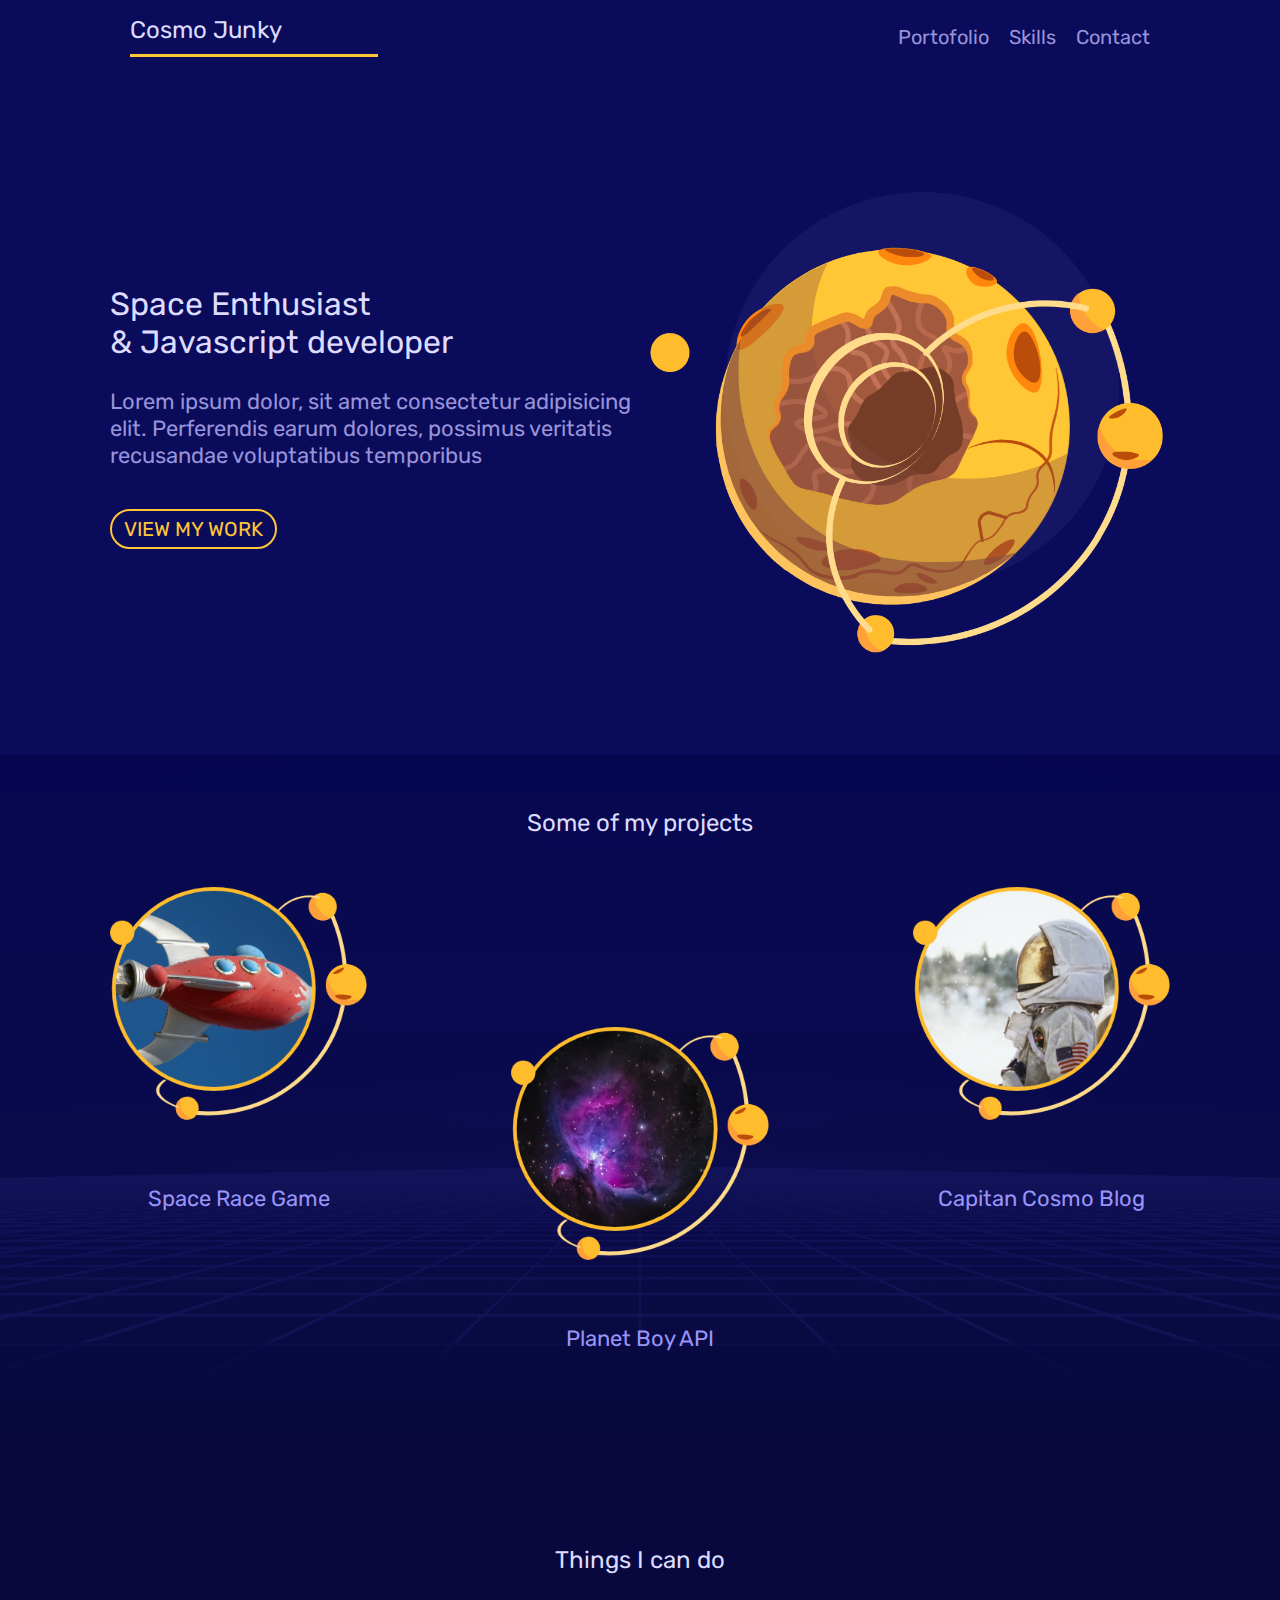
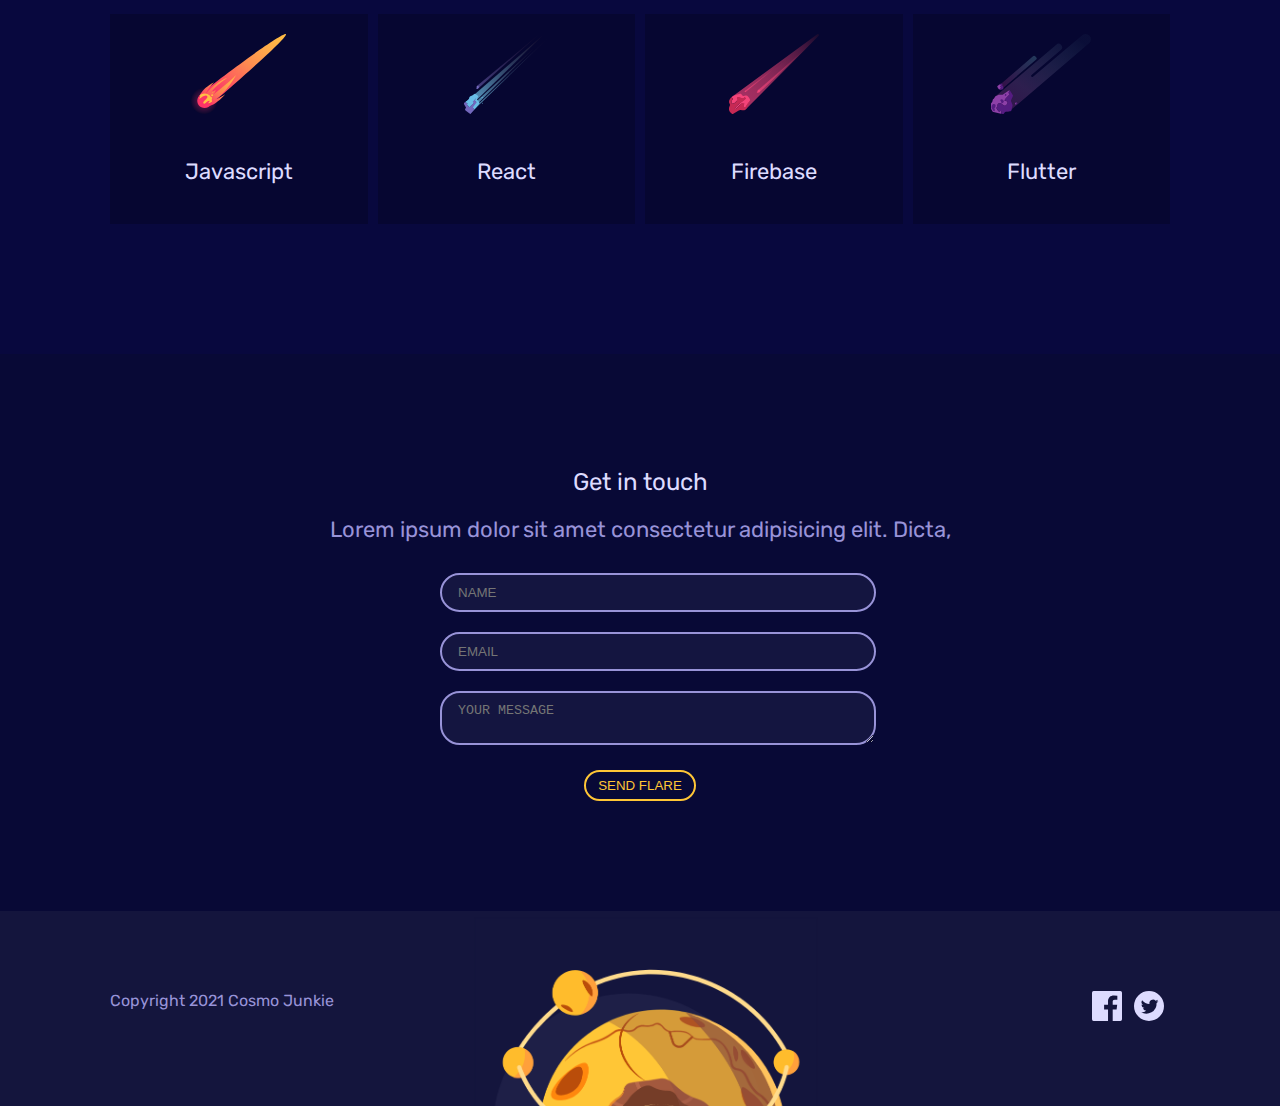
<file: mobile-first/index.html>
<!DOCTYPE html>
<html lang="en">
  <head>
    <meta charset="UTF-8" />
    <meta http-equiv="X-UA-Compatible" content="IE=edge" />
    <meta name="viewport" content="width=device-width, initial-scale=1.0" />
    <link rel="stylesheet" href="styles.css" />
    <title>Cosmo Junky</title>
  </head>
  <body>
    <nav class="site-nav grid">
      <h1>Cosmo Junky</h1>
      <ul>
        <li><a href="#portofolio">Portofolio</a></li>
        <li><a href="#skills">Skills</a></li>
        <li><a href="#contact">Contact</a></li>
      </ul>
    </nav>
    <section id="welcome" class="grid">
      <div class="welcome-text">
        <h2>Space Enthusiast <br />& Javascript developer</h2>
        <p class="leading">
          Lorem ipsum dolor, sit amet consectetur adipisicing elit. Perferendis
          earum dolores, possimus veritatis recusandae voluptatibus temporibus
        </p>
        <a href="#portofolio" class="button">View my work</a>
      </div>
      <div class="welcome-img">
        <img src="assets/banner_image.png" alt="pic banner" />
      </div>
    </section>
    <section id="portofolio">
      <h3>Some of my projects</h3>
      <div class="projects grid">
        <a href="">
          <img src="assets/project_1.png" alt="project 1" />
          <h4>Space Race Game</h4>
        </a>
        <a href="">
          <img src="assets/project_2.png" alt="project 2" />
          <h4>Planet Boy API</h4>
        </a>
        <a href="">
          <img src="assets/project_3.png" alt="project 2" />
          <h4>Capitan Cosmo Blog</h4>
        </a>
      </div>
    </section>
    <section id="skills">
      <h3>Things I can do</h3>
      <ul class="grid">
        <li>
          <img src="assets/comet_1.svg" alt="comet" />
          <h4>Javascript</h4>
        </li>
        <li>
          <img src="assets/comet_2.svg" alt="comet" />
          <h4>React</h4>
        </li>
        <li>
          <img src="assets/comet_3.svg" alt="comet" />
          <h4>Firebase</h4>
        </li>
        <li>
          <img src="assets/comet_4.svg" alt="comet" />
          <h4>Flutter</h4>
        </li>
      </ul>
    </section>
    <section id="contact">
      <h3>Get in touch</h3>
      <p class="leading">
        Lorem ipsum dolor sit amet consectetur adipisicing elit. Dicta,
      </p>
      <form>
        <input type="text" placeholder="NAME" name="" id="" />
        <input type="email" placeholder="EMAIL" name="" id="" />
        <textarea placeholder="YOUR MESSAGE"></textarea>
        <button class="button">Send Flare</button>
      </form>
    </section>
    <footer>
      <div class="grid">
        <p class="copyright">Copyright 2021 Cosmo Junkie</p>
        <ul class="social">
          <li>
            <a href=""><img src="assets/icon_fb.svg" alt="" /></a>
          </li>
          <li>
            <a href=""><img src="assets/icon_tw.svg" alt="" /></a>
          </li>
        </ul>
      </div>
    </footer>
  </body>
</html>
</file>
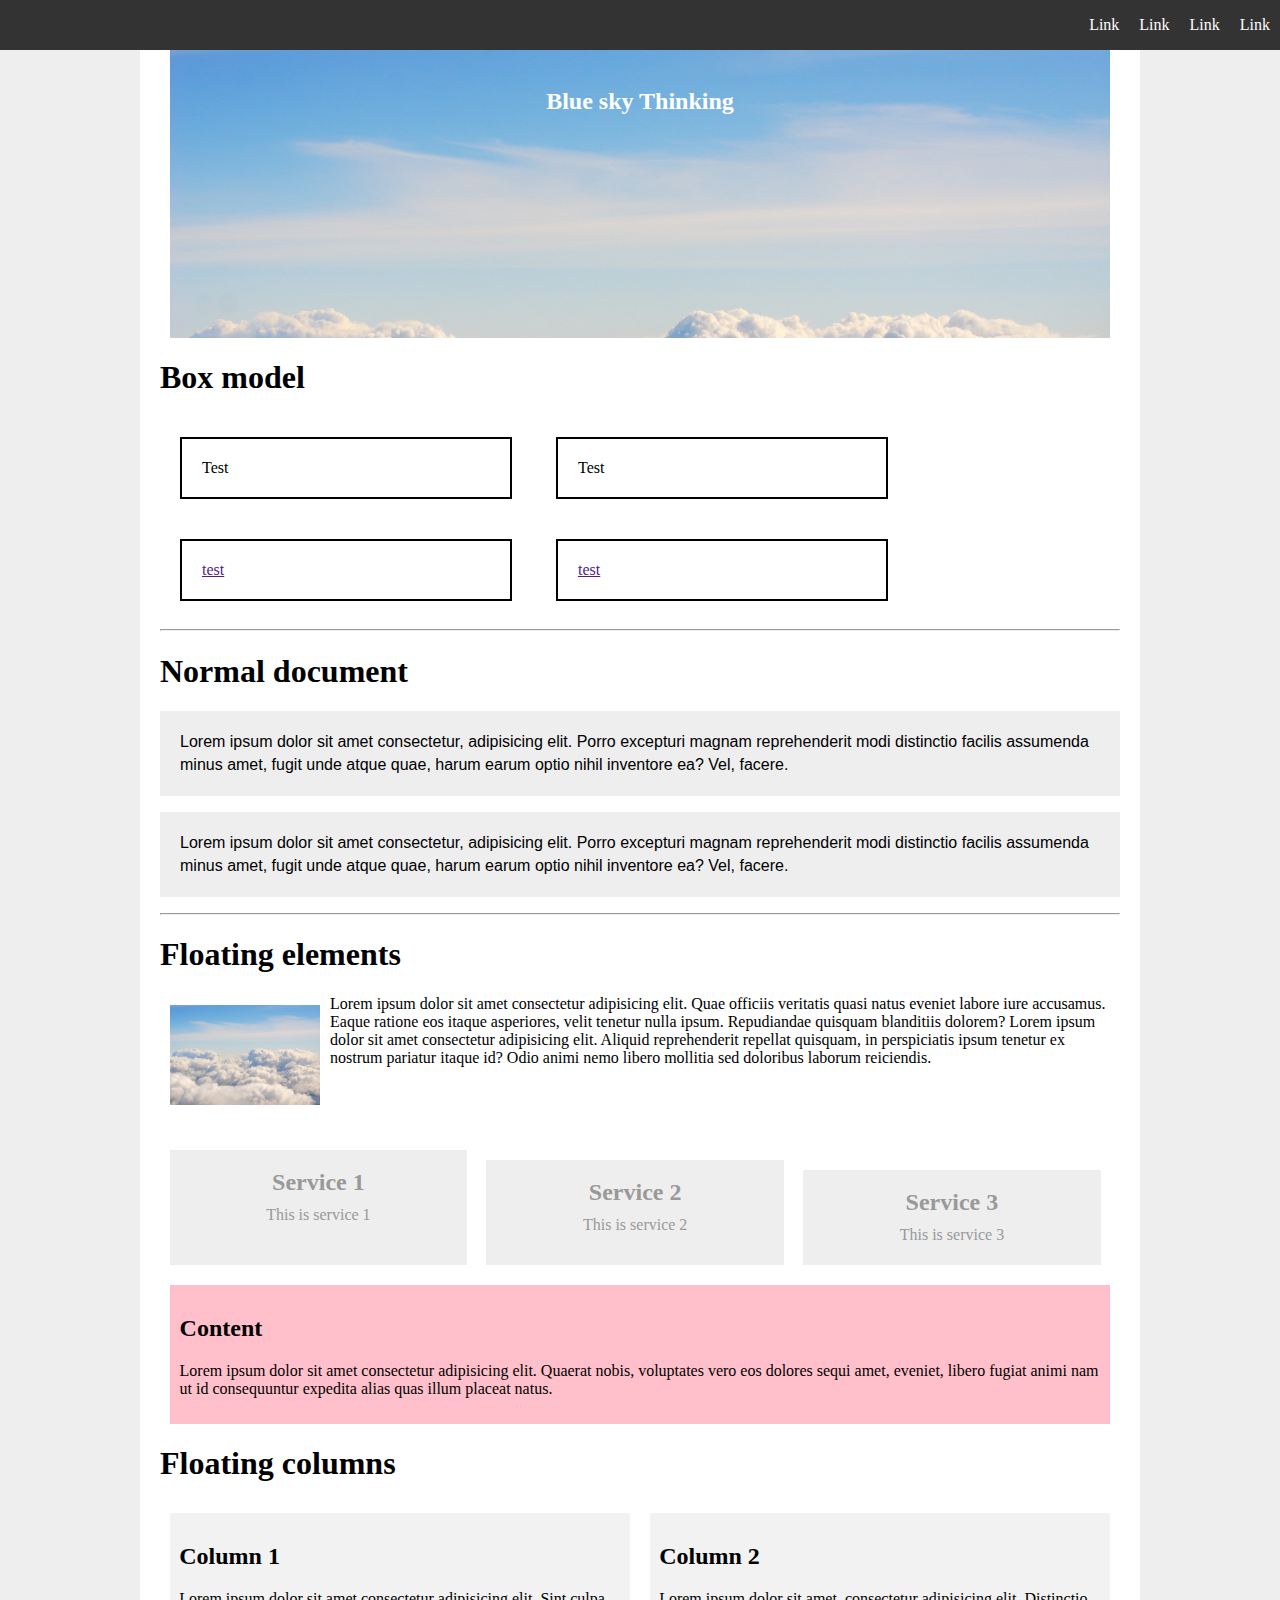
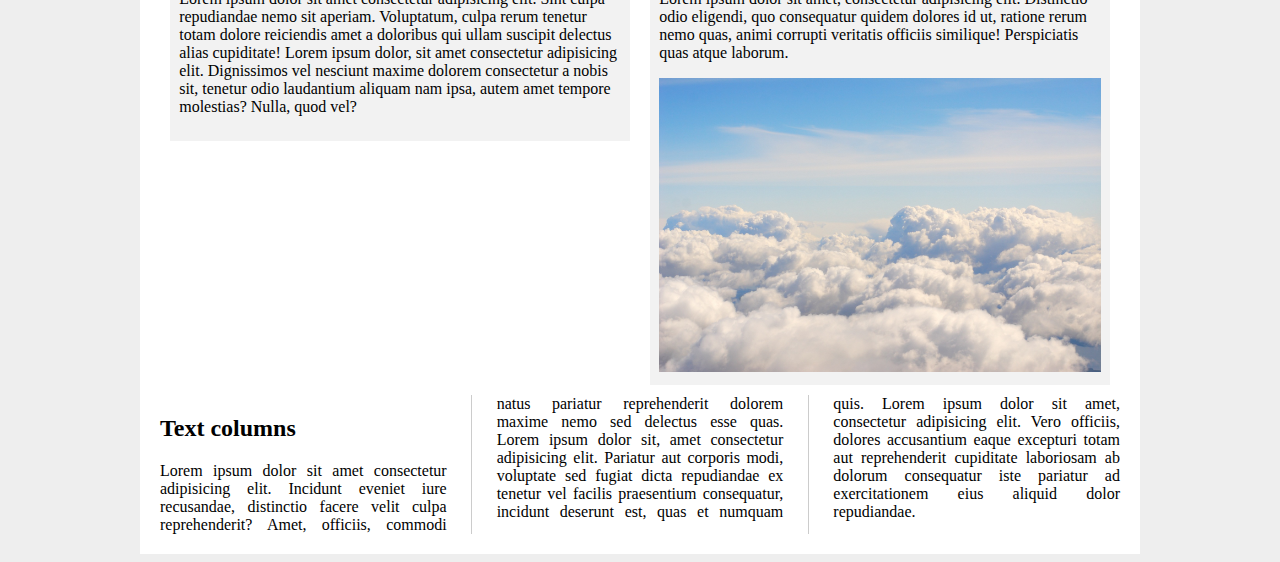
<file: positioning/index.html>
<!DOCTYPE html>
<html lang="en">
  <head>
    <meta charset="UTF-8" />
    <meta http-equiv="X-UA-Compatible" content="IE=edge" />
    <meta name="viewport" content="width=device-width, initial-scale=1.0" />
    <title>Document</title>
    <link rel="stylesheet" href="style.css" />
  </head>
  <body>
    <!-- **** Position fixed **** -->
    <nav>
      <ul>
        <li>Link</li>
        <li>Link</li>
        <li>Link</li>
        <li>Link</li>
      </ul>
    </nav>

    <div class="wrapper">
      <!-- Position absolute -->
      <div id="banner">
        <img src="./cloud.jpg" width="100%" />
        <h2>Blue sky Thinking</h2>
      </div>

      <!-- **** Box Model **** -->
      <h1>Box model</h1>
      <!-- p default has display block, on top of the other -->
      <!-- block take all the width available -->
      <p class="box-model">Test</p>
      <p class="box-model">Test</p>
      <!-- a default has display inline -->
      <!-- inline just takes the space of the element, same line -->
      <a href="" class="box-model">test</a>
      <a href="" class="box-model">test</a>
      <hr />

      <!-- **** Normal document **** -->
      <h1>Normal document</h1>
      <!-- blocks are on top of the others -->
      <p class="normal-document">
        Lorem ipsum dolor sit amet consectetur, adipisicing elit. Porro
        excepturi magnam reprehenderit modi distinctio facilis assumenda minus
        amet, fugit unde atque quae, harum earum optio nihil inventore ea? Vel,
        facere.
      </p>
      <p class="normal-document">
        Lorem ipsum dolor sit amet consectetur, adipisicing elit. Porro
        excepturi magnam reprehenderit modi distinctio facilis assumenda minus
        amet, fugit unde atque quae, harum earum optio nihil inventore ea? Vel,
        facere.
      </p>
      <hr />

      <!-- **** Floating elements **** -->
      <h1>Floating elements</h1>
      <!--  -->
      <img src="cloud.jpg" class="floating-element" style="width: 150px" />
      <p>
        Lorem ipsum dolor sit amet consectetur adipisicing elit. Quae officiis
        veritatis quasi natus eveniet labore iure accusamus. Eaque ratione eos
        itaque asperiores, velit tenetur nulla ipsum. Repudiandae quisquam
        blanditiis dolorem? Lorem ipsum dolor sit amet consectetur adipisicing
        elit. Aliquid reprehenderit repellat quisquam, in perspiciatis ipsum
        tenetur ex nostrum pariatur itaque id? Odio animi nemo libero mollitia
        sed doloribus laborum reiciendis.
      </p>

      <div class="services">
        <div class="service">
          <h2>Service 1</h2>
          <p>This is service 1</p>
        </div>
        <div class="service">
          <h2>Service 2</h2>
          <p>This is service 2</p>
        </div>
        <div class="service">
          <h2>Service 3</h2>
          <p>This is service 3</p>
        </div>
        <!-- .service:after place -->
      </div>
      <div class="content">
        <h2>Content</h2>
        <p>
          Lorem ipsum dolor sit amet consectetur adipisicing elit. Quaerat
          nobis, voluptates vero eos dolores sequi amet, eveniet, libero fugiat
          animi nam ut id consequuntur expedita alias quas illum placeat natus.
        </p>
      </div>
      <!-- **** Floating columns **** -->
      <h1>Floating columns</h1>
      <div class="columns">
        <section>
          <h2>Column 1</h2>
          <p>
            Lorem ipsum dolor sit amet consectetur adipisicing elit. Sint culpa
            repudiandae nemo sit aperiam. Voluptatum, culpa rerum tenetur totam
            dolore reiciendis amet a doloribus qui ullam suscipit delectus alias
            cupiditate! Lorem ipsum dolor, sit amet consectetur adipisicing
            elit. Dignissimos vel nesciunt maxime dolorem consectetur a nobis
            sit, tenetur odio laudantium aliquam nam ipsa, autem amet tempore
            molestias? Nulla, quod vel?
          </p>
        </section>
        <aside>
          <h2>Column 2</h2>
          <p>
            Lorem ipsum dolor sit amet, consectetur adipisicing elit. Distinctio
            odio eligendi, quo consequatur quidem dolores id ut, ratione rerum
            nemo quas, animi corrupti veritatis officiis similique! Perspiciatis
            quas atque laborum.
          </p>
          <img src="./cloud.jpg" width="100%" />
        </aside>
        <div class="text-columns">
          <h2>Text columns</h2>
          <p>
            Lorem ipsum dolor sit amet consectetur adipisicing elit. Incidunt
            eveniet iure recusandae, distinctio facere velit culpa
            reprehenderit? Amet, officiis, commodi natus pariatur reprehenderit
            dolorem maxime nemo sed delectus esse quas. Lorem ipsum dolor sit,
            amet consectetur adipisicing elit. Pariatur aut corporis modi,
            voluptate sed fugiat dicta repudiandae ex tenetur vel facilis
            praesentium consequatur, incidunt deserunt est, quas et numquam
            quis. Lorem ipsum dolor sit amet, consectetur adipisicing elit. Vero
            officiis, dolores accusantium eaque excepturi totam aut
            reprehenderit cupiditate laboriosam ab dolorum consequatur iste
            pariatur ad exercitationem eius aliquid dolor repudiandae.
          </p>
        </div>
      </div>
    </div>
  </body>
</html>
</file>
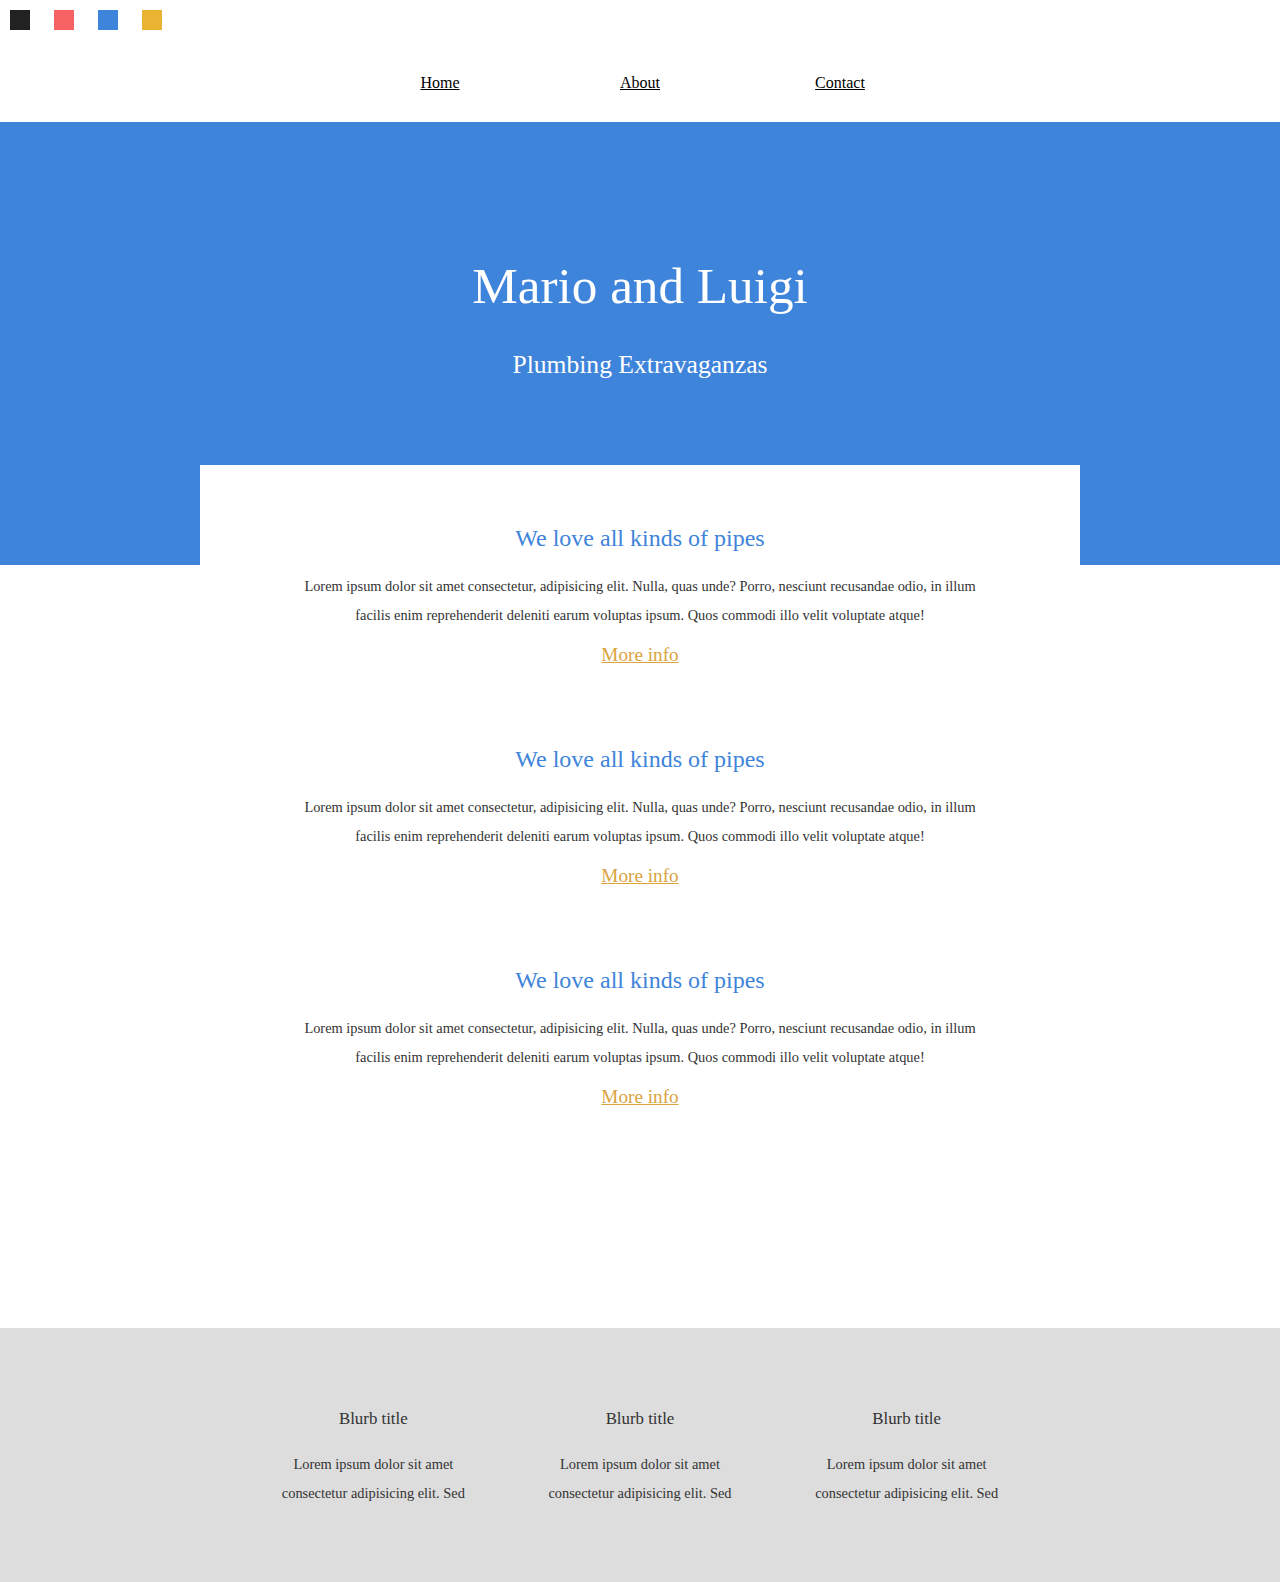
<file: variables/index.html>
<!DOCTYPE html>
<html lang="en">
  <head>
    <meta charset="UTF-8" />
    <meta http-equiv="X-UA-Compatible" content="IE=edge" />
    <meta name="viewport" content="width=device-width, initial-scale=1.0" />
    <title>CSS Variables</title>
    <link rel="stylesheet" href="style.css" />
  </head>
  <body>
    <header>
      <div class="swatches">
        <span style="background: #222"></span>
        <span style="background: #f76262"></span>
        <span style="background: #3e84da"></span>
        <span style="background: #ebb332"></span>
      </div>
      <nav class="main-nav">
        <ul>
          <li><a href="">Home</a></li>
          <li><a href="">About</a></li>
          <li><a href="">Contact</a></li>
        </ul>
      </nav>
    </header>
    <main>
      <div class="banner">
        <h1>Mario and Luigi</h1>
        <p>Plumbing Extravaganzas</p>
      </div>
      <div class="content">
        <div class="spot">
          <h2>We love all kinds of pipes</h2>
          <p>
            Lorem ipsum dolor sit amet consectetur, adipisicing elit. Nulla,
            quas unde? Porro, nesciunt recusandae odio, in illum facilis enim
            reprehenderit deleniti earum voluptas ipsum. Quos commodi illo velit
            voluptate atque!
          </p>
          <a href="#">More info</a>
        </div>
        <div class="spot">
          <h2>We love all kinds of pipes</h2>
          <p>
            Lorem ipsum dolor sit amet consectetur, adipisicing elit. Nulla,
            quas unde? Porro, nesciunt recusandae odio, in illum facilis enim
            reprehenderit deleniti earum voluptas ipsum. Quos commodi illo velit
            voluptate atque!
          </p>
          <a href="#">More info</a>
        </div>
        <div class="spot">
          <h2>We love all kinds of pipes</h2>
          <p>
            Lorem ipsum dolor sit amet consectetur, adipisicing elit. Nulla,
            quas unde? Porro, nesciunt recusandae odio, in illum facilis enim
            reprehenderit deleniti earum voluptas ipsum. Quos commodi illo velit
            voluptate atque!
          </p>
          <a href="#">More info</a>
        </div>
      </div>
    </main>
    <footer>
      <div class="blurbs">
        <div class="blurb">
          <h3>Blurb title</h3>
          <p>Lorem ipsum dolor sit amet consectetur adipisicing elit. Sed</p>
        </div>
        <div class="blurb">
          <h3>Blurb title</h3>
          <p>Lorem ipsum dolor sit amet consectetur adipisicing elit. Sed</p>
        </div>
        <div class="blurb">
          <h3>Blurb title</h3>
          <p>Lorem ipsum dolor sit amet consectetur adipisicing elit. Sed</p>
        </div>
      </div>
    </footer>
    <script type="text/javascript" src="swatches.js"></script>
  </body>
</html>
</file>
<file: positioning/style.css>
body {
  background: #eee;
}
/*** Box model ***/
.box-model {
  width: 30%;
  margin: 20px;
  padding: 20px;
  border: 2px solid black;
  /* block to a makes them work as p */
  /* display: block; */
  /* inline-block makes them work as inline and blocks at the same time */
  display: inline-block;
}

/*** Normal document ***/
.normal-document {
  padding: 20px;
  background: #eee;
  font-family: arial;
  line-height: 1.4em;
}

/*** Floating elements ***/
.wrapper {
  background: #fff;
  max-width: 960px;
  /* center horizontally */
  margin: 0 auto;
  padding: 20px;
  /* z index relative to the wrapper, every element inside wrapper would have a z-index of 0 */
  /* if a child has a z-index higher, it is going to be relative to wrapper */
  position: relative;
  z-index: 0;
}

/* float the image left and text in front of it */
.floating-element {
  float: left;
  margin: 10px;
}
.floating-element:after {
  display: block;
  content: "";
  clear: both;
}

.services {
  clear: both;
  /* clipping content */
  max-height: 150px;
  /* overflow: everything that is outside the element? */
  /* overflow: visible is the default */
  overflow: hidden;
  margin: 20px 0;
}

.service h2,
.service p {
  color: #999;
  margin: 10px 0;
  text-align: center;
}

.service {
  float: left;
  background: #eee;
  width: 29%;
  margin: 30px 1%;
  padding: 1%;
  height: 140px;
}

/*** Clearing floats ***/
.content {
  background: pink;
  padding: 10px;
  /* restart normal document flow after the floats are set */
  /* clear: left / right / both */
  clear: both;
  margin-top: 20px;
  margin: 0 1%;
}

/* creates this style to scope the floating elements to the normal document flow */
/* styles insert an empty content at the end of the services element styled */
.services:after {
  /* content: "hello"; */
  content: "";
  display: block;
  clear: both;
}

/*** Floating Columns ***/
section,
aside {
  float: left;
  width: 46%;
  padding: 1%;
  margin: 1%;
  background: #f2f2f2;
}

.columns:after {
  display: block;
  content: "";
  clear: both;
}

/*** Text Columns ***/
.text-columns {
  clear: both;
  -webkit-column-count: 3;
  /* for not supported browsers */
  column-count: 3;
  -webkit-column-gap: 50px;
  column-gap: 50px;
  /* line between columns */
  -webkit-column-rule: 1px solid #ccc;
  column-rule: 1px solid #ccc;
  text-align: justify;
}

/* Positions available: 
  static, relative, absolute, fixed and inherit */

/* Position Relative */
/* still ocuppies the position on the document flow */
.service {
  position: relative;
}
/* the left, bottom, ... properties just offset the element */
/* used to tweak elements a little bit */
.service:nth-child(1) {
  /* first child of services */
  top: 5px;
}

.service:nth-child(2) {
  top: 15px;
}

.service:nth-child(3) {
  top: 25px;
}

/* Position absolute */
/* remove element from the normal document flow */
/* can be position absolutly (everywhere) on the parent element(if is relative) or the document */
#banner {
  max-height: 300px;
  overflow: hidden;
  margin: 1%;
  position: relative;
}

#banner h2 {
  /* if parent is relative, the absolute element is attached to the parent */
  position: absolute;
  top: 30px;
  width: 100%;
  text-align: center;
  color: #fff;
}

/* Position fixed */
/* always positions relative to the document window */
/* takes outside of the normal document flow */
nav {
  background: #333;
  position: fixed;
  top: 0;
  left: 0;
  width: 100%;
  /* z index stack order over o lower of the stacking order */
  z-index: 1;
}

nav ul:after {
  display: block;
  content: "";
  clear: both;
}

nav li {
  /* remove dots from list */
  list-style-type: none;
  margin: 0 10px;
  color: #fff;
  float: right;
}

/* Z index and Stacking order */
/* the lower of the document has the higher stacking order */
/* default z index is 0 */
</file>
<file: variables/style.css>
/* Variables */

/* variables need to be inside a selector, and they are scoped to it */
:root {
  /* root is parent of all the document */
  --theme-color: #3e84da;
  --link-color: #daa33e;
  --layout: 1fr 1fr 1fr;
}

/* variables can be override by selectors */
nav {
  --link-color: #000;
}

/* variables can be changed on media queries */
@media screen and (max-width: 760px) {
  :root {
    --layout: 1fr;
  }
}

/* Main Styles */

h1,
h2,
h3 {
  font-weight: normal;
}

body {
  margin: 0;
  font-family: Verdana, Geneva, Tahoma;
}

nav.main-nav ul {
  width: 600px;
  margin: 30px auto;
  display: grid;
  grid-template-columns: 1fr 1fr 1fr;
  list-style-type: none;
  padding: 0;
  text-align: center;
}

nav a {
  color: var(--link-color);
}

.banner {
  /* using the variable theme-color */
  background: var(--theme-color);
  color: #fff;
  font-size: 1.6em;
  text-align: center;
  padding: 100px 0 160px;
}

.content {
  width: 760px;
  margin: 0 auto;
  position: relative;
  top: -100px;
  padding: 40px 60px;
  background: #fff;
}

.spot {
  margin: 0 40px 80px;
  text-align: center;
}

.spot h2 {
  color: var(--theme-color);
}

.spot p {
  color: #333;
  line-height: 2em;
  font-size: 0.9em;
}

.content a {
  color: var(--link-color);
  font-size: 1.2em;
}

footer {
  background: #ddd;
  padding: 60px 0;
}

footer .blurbs {
  display: grid;
  /* variable that change on media query */
  grid-template-columns: var(--layout);
  max-width: 760px;
  margin: 0 auto;
  grid-gap: 40px;
}

footer .blurb {
  text-align: center;
  color: #333;
  line-height: 2em;
  font-size: 0.9em;
}

.swatches span {
  display: inline-block;
  width: 20px;
  height: 20px;
  margin: 10px;
  cursor: pointer;
}
</file>
<file: mobile-first/styles.css>
/* variables */
:root {
  --primary: #ffc636;
  --secondary: #0a0b5b;
}

/* reset */
body,
p,
a,
ul,
li {
  margin: 0;
  padding: 0;
  text-decoration: none;
}
li {
  list-style-type: none;
}

/* base styles */
body {
  background: var(--secondary);
  overflow-x: hidden;
  font-family: "Rubik Regular";
}
.button {
  background: none;
  border: 2px solid var(--primary);
  color: var(--primary);
  padding: 6px 12px;
  border-radius: 20px;
  text-transform: uppercase;
  box-shadow: 1px 2px 3px rgba(0, 0, 0, 0, 6);
  display: inline-block;
}
.button:hover {
  color: #222;
  background: var(--primary);
}
input,
textarea {
  background: rgba(255, 255, 255, 0.05);
  padding: 10px 16px;
  border-radius: 20px;
  border: 2px solid #9893d8;
  color: #f2f2f2;
}

/* fonts */
@font-face {
  font-family: "Rubik Regular";
  src: url("assets/fonts/Rubik-Regular.ttf");
}
h1,
h2,
h3,
h4 {
  color: #dddbff;
  font-weight: normal;
}
p,
a,
li {
  color: #9893d8;
}
h1,
h3 {
  /* better use ems: default pixels * 1.2 */
  font-size: 1.2em;
}
h2 {
  font-size: 1.6em;
}
h4 {
  font-size: 1.1em;
}
.leading {
  font-size: 1.1em;
}
/* mobile styles */

/* creates 12 columns */
/* grid-template-columns: repeat(12, fr) */
/* grid-column: 1/5 */
/* grid-column: 6/9: grid 6 to 9 */
/* grid-column: 10/13: grid 10 to 13 */
/* grid-row: 2 */

/* use each child of a selector */
/* .projects a:nth-child(1) { } */

.grid {
  display: grid;
  grid-template-columns: repeat(8, 1fr);
  gap: 10px;
}

.site-nav {
  margin: 0 20px;
}

.site-nav ul {
  display: none;
}

.site-nav h1 {
  grid-column: 1/4;
  grid-row: 1;
  padding-bottom: 10px;
  border-bottom: 3px solid var(--primary);
}

#welcome {
  padding: 0 20px 20px 20px;
}
.welcome-text {
  grid-column: 1/6;
}
.welcome-img {
  grid-column: 6/9;
}
.welcome-img img {
  width: 200%;
}
.welcome-text a {
  margin: 20px 0;
}
#portofolio {
  background: url(assets/square_bg.png);
  background-size: cover;
  background-repeat: no-repeat;
  background-position: bottom;
  padding: 30px 20px;
}

#portofolio h3 {
  margin-bottom: 0;
  text-align: center;
}

.projects a {
  grid-column: 1/9;
  margin: 20px 0;
  display: flex;
}

/* everything inside the a tag */
.projects a * {
  margin: 0 20px;
  max-width: 40%;
  align-self: center;
}

.projects h4 {
  color: #9994f7;
}

#skills {
  padding: 30px 20px;
  background: #08083e;
}

#skills h3 {
  text-align: center;
}

#skills ul {
  margin: 40px 0;
}
#skills li {
  padding: 10px;
  background: rgba(0, 0, 0, 0.2);
  /* each item occupies 4 columns in width */
  grid-column: span 4;
  text-align: center;
}
#skills img {
  height: 80px;
  margin: 10px auto;
}

#contact {
  padding: 30px 20px;
  background: #080936;
}

#contact h3,
#contact p {
  text-align: center;
  margin-bottom: 0;
}
#contact form {
  width: 80%;
  max-width: 400px;
  margin: 20px auto;
  text-align: center;
}

#contact input,
#contact textarea {
  width: 100%;
  margin: 10px 0;
}
#contact .button {
  margin-top: 10px;
}

footer {
  padding: 30px 20px;
  background-color: #14153d;
  background-image: url(assets/footer_image.png);
  background-size: 40%;
  background-repeat: no-repeat;
  background-position: top center;
}

footer .copyright {
  grid-column: 1/3;
  font-size: 0.8em;
}

footer .social {
  grid-column: 7/9;
  display: flex;
  justify-content: flex-end;
}

footer li {
  margin: 0 6px;
}

footer img {
  width: 30px;
}

/* small tablet styles */
@media screen and (min-width: 620px) {
  .welcome-text {
    grid-column: 1/5;
  }
  .welcome-img {
    grid-column: 5/9;
  }
  .welcome-img img {
    width: 100%;
  }
  .projects {
    margin-top: 40px;
  }
  .projects a {
    grid-column: span 4;
    display: block;
    margin: 20px 0;
  }
  .projects a:last-child {
    grid-column: 3/7;
  }
  .projects a * {
    /* 60% + 20% left + 20% right = 100% width */
    max-width: 60%;
    margin: 10px 20%;
  }

  .projects h4 {
    text-align: center;
  }
  #skills {
    padding: 30px 100px;
  }
  footer {
    background-size: 20%;
  }
}

/* large tablets and laptops */
@media screen and (min-width: 960px) {
  body {
    font-size: 18px;
  }
  .grid {
    width: 100%;
    max-width: 1060px;
    margin: 0 auto;
    /* no more than 100% of the display width on the elements */
    box-sizing: border-box;
  }
  .leading {
    margin: 20px 0;
  }
  .site-nav {
    padding: 0 20px;
  }
  .site-nav h1 {
    grid-column: 1/3;
  }
  .site-nav ul {
    display: flex;
    grid-column: 6/9;
    justify-content: flex-end;
    align-self: center;
  }
  .site-nav li {
    margin-left: 20px;
  }
  .welcome-text {
    align-self: center;
  }
  #welcome {
    padding-bottom: 40px;
  }
  .projects a:nth-child(1) {
    grid-column: 2/4;
  }
  .projects a:nth-child(2) {
    grid-column: 4/6;
    padding-top: 140px;
  }
  .projects a:nth-child(3) {
    grid-column: 6/8;
  }
  .projects a * {
    max-width: 80%;
    margin: 10px 10%;
  }
  #skills {
    padding: 30px 20px;
  }
  #skills ul {
    margin: 40px auto;
  }
  #skills li {
    grid-column: span 2;
  }
  footer {
    padding: 40px 20px;
    background-size: 25%;
  }
}

/* desktop styles */
@media screen and (min-width: 1200px) {
  body {
    font-size: 20px;
  }
  #welcome,
  #portfolio,
  #skills,
  #contact {
    padding: 90px 0;
  }
  .projects a:nth-child(1) {
    grid-column: 1/3;
  }
  .projects a:nth-child(3) {
    grid-column: 7/9;
  }
  .projects a * {
    max-width: 100%;
    margin: 30px 0;
  }
  footer {
    padding: 80px 0;
    background-size: 30%;
  }
  footer img {
    width: 30px;
  }
}
</file>
